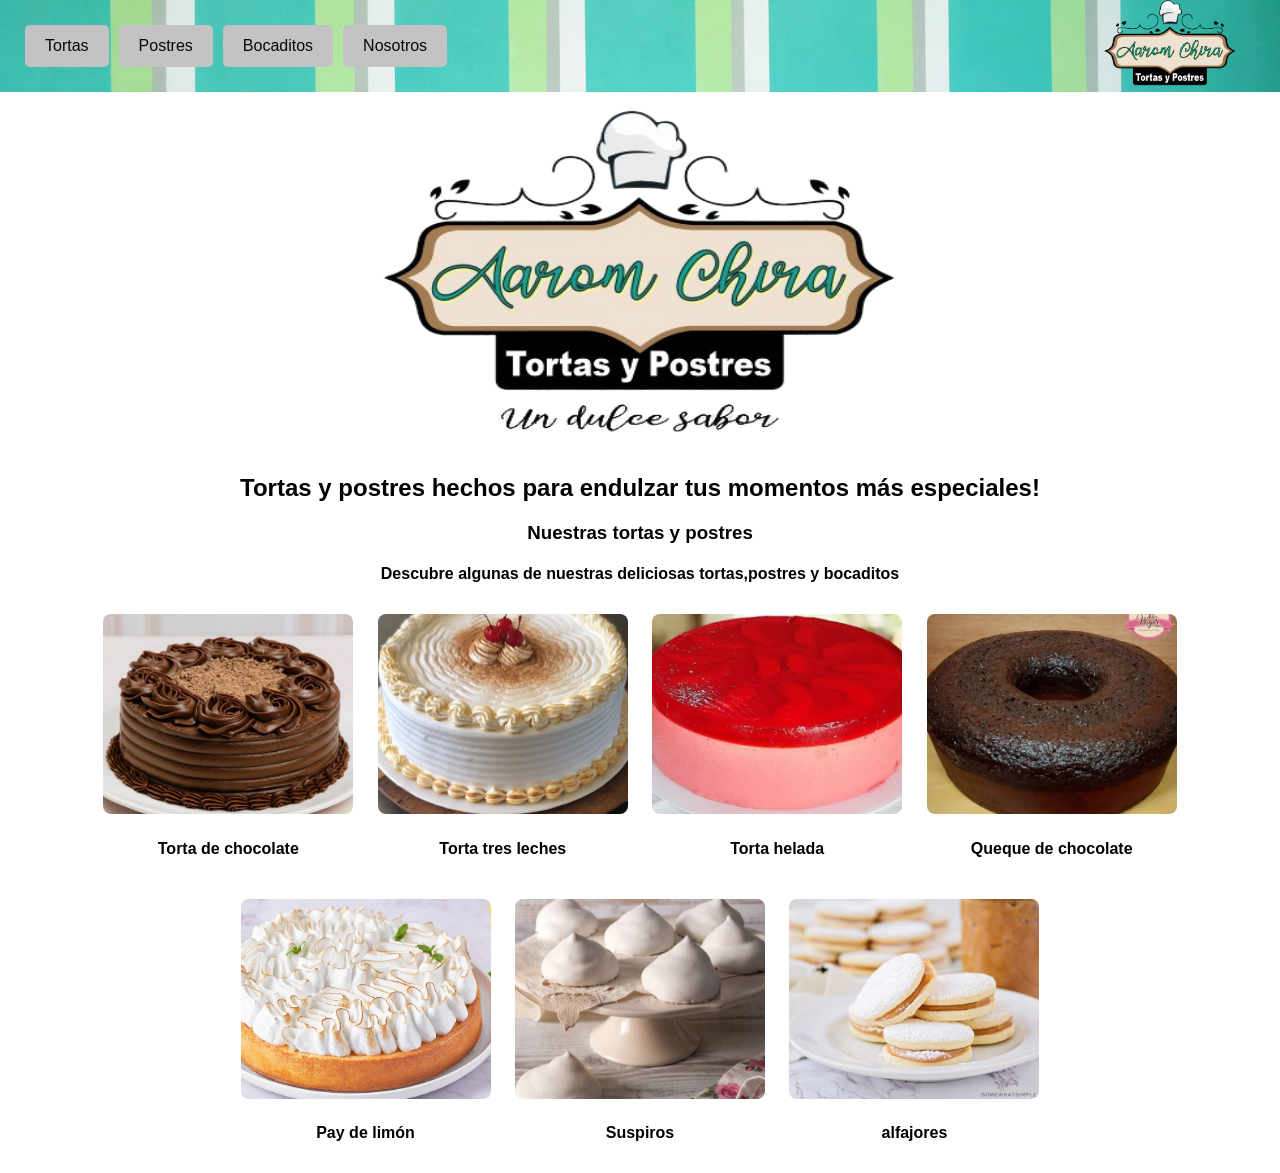
<file: index.html>
<!DOCTYPE html> 
<html>


<head>
    <title>Pasteleria Aarom Chira</title>
    <link rel="stylesheet" href="estilo.css">
    <meta charset="UTF-8">
    <!-- Hace que la página use correctamente el ancho de celulares y tablets -->   
    <meta name="viewport" content="width=device-width, initial-scale=1.0">
</head>

<body>
    
    <nav>
        <div class="menu">
         
            <a href="Tortas.html">Tortas</a>
            <a href="Postres.html">Postres</a>
            <a href="Bocaditos.html">Bocaditos</a>
            <a href="Nosotros.html">Nosotros</a>
        </div>

        <img src="imagenes/logomini.png"
            id="logo-menu"
            alt="Logo de la pastelería">
    </nav>

         
    </nav>

    <img id="logo" src="imagenes/IMG-20210223-WA0019-removebg-preview.png">
    <h2>Tortas y postres hechos para endulzar tus momentos más especiales!</h2>
    

    
<h3>Nuestras tortas y postres</h3>

<h4>Descubre algunas de nuestras deliciosas tortas,postres y bocaditos</h4>

<div class="tortas1">
    <img src="imagenes/torta_chocolate.jfif">
    <h4>Torta de chocolate</h4>
</div>

<div class="tortas1">
    <img src="imagenes/torta-3-leches.jpg">
    <h4>Torta tres leches</h4>
</div>

<div class="tortas1">
    <img src="imagenes/torta_helada.jfif">
    <h4>Torta helada</h4>
</div>

<div class="tortas1">
    <img src="imagenes/queque de choco.jfif">
    <h4>Queque de chocolate</h4>

</div>

<div class="tortas1">
    <img src="imagenes/pay_limon.jpg">
    <h4>Pay de limón</h4>
</div>

<div class="tortas1">
    <img src="imagenes/suspiros.jfif">
    <h4>Suspiros</h4>
</div>

<div class="tortas1">
    <img src="imagenes/alfajores.jpg">
    <h4>alfajores</h4>
</div>

</body>

</html>
</file>
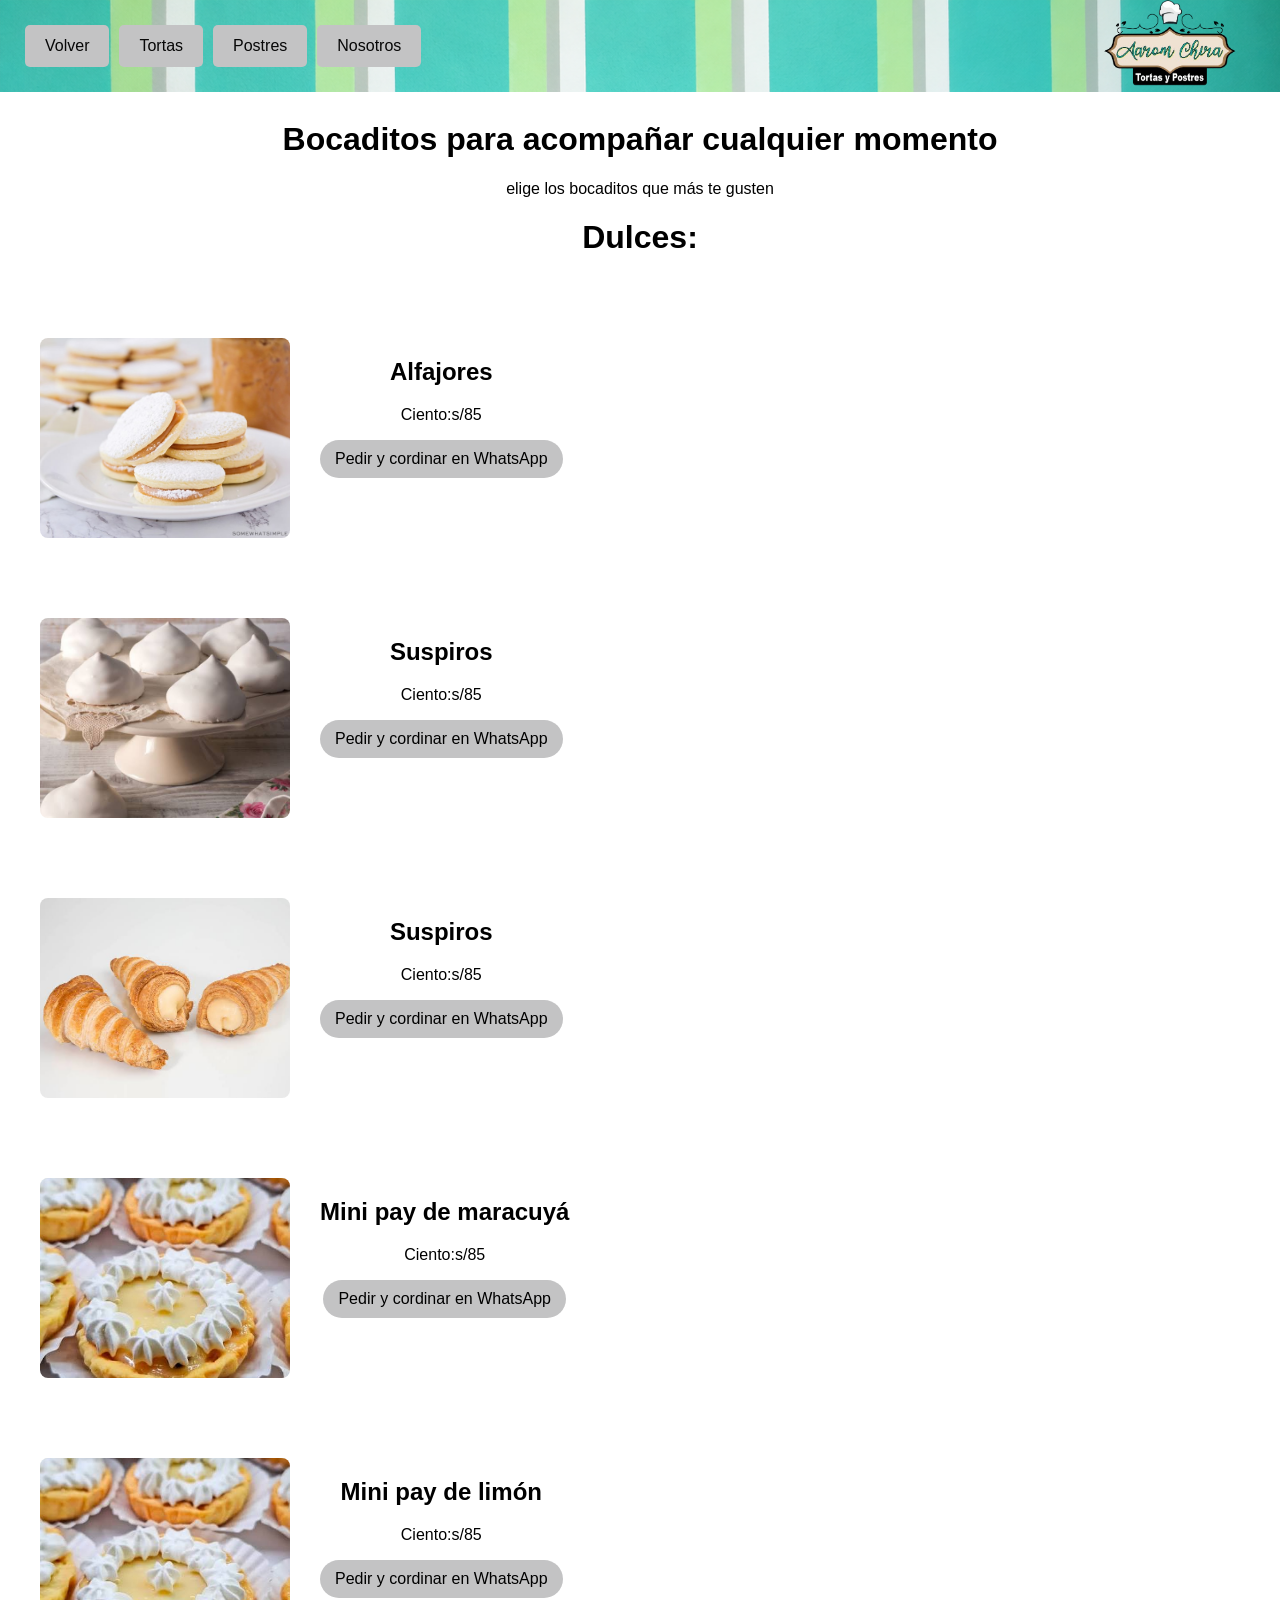
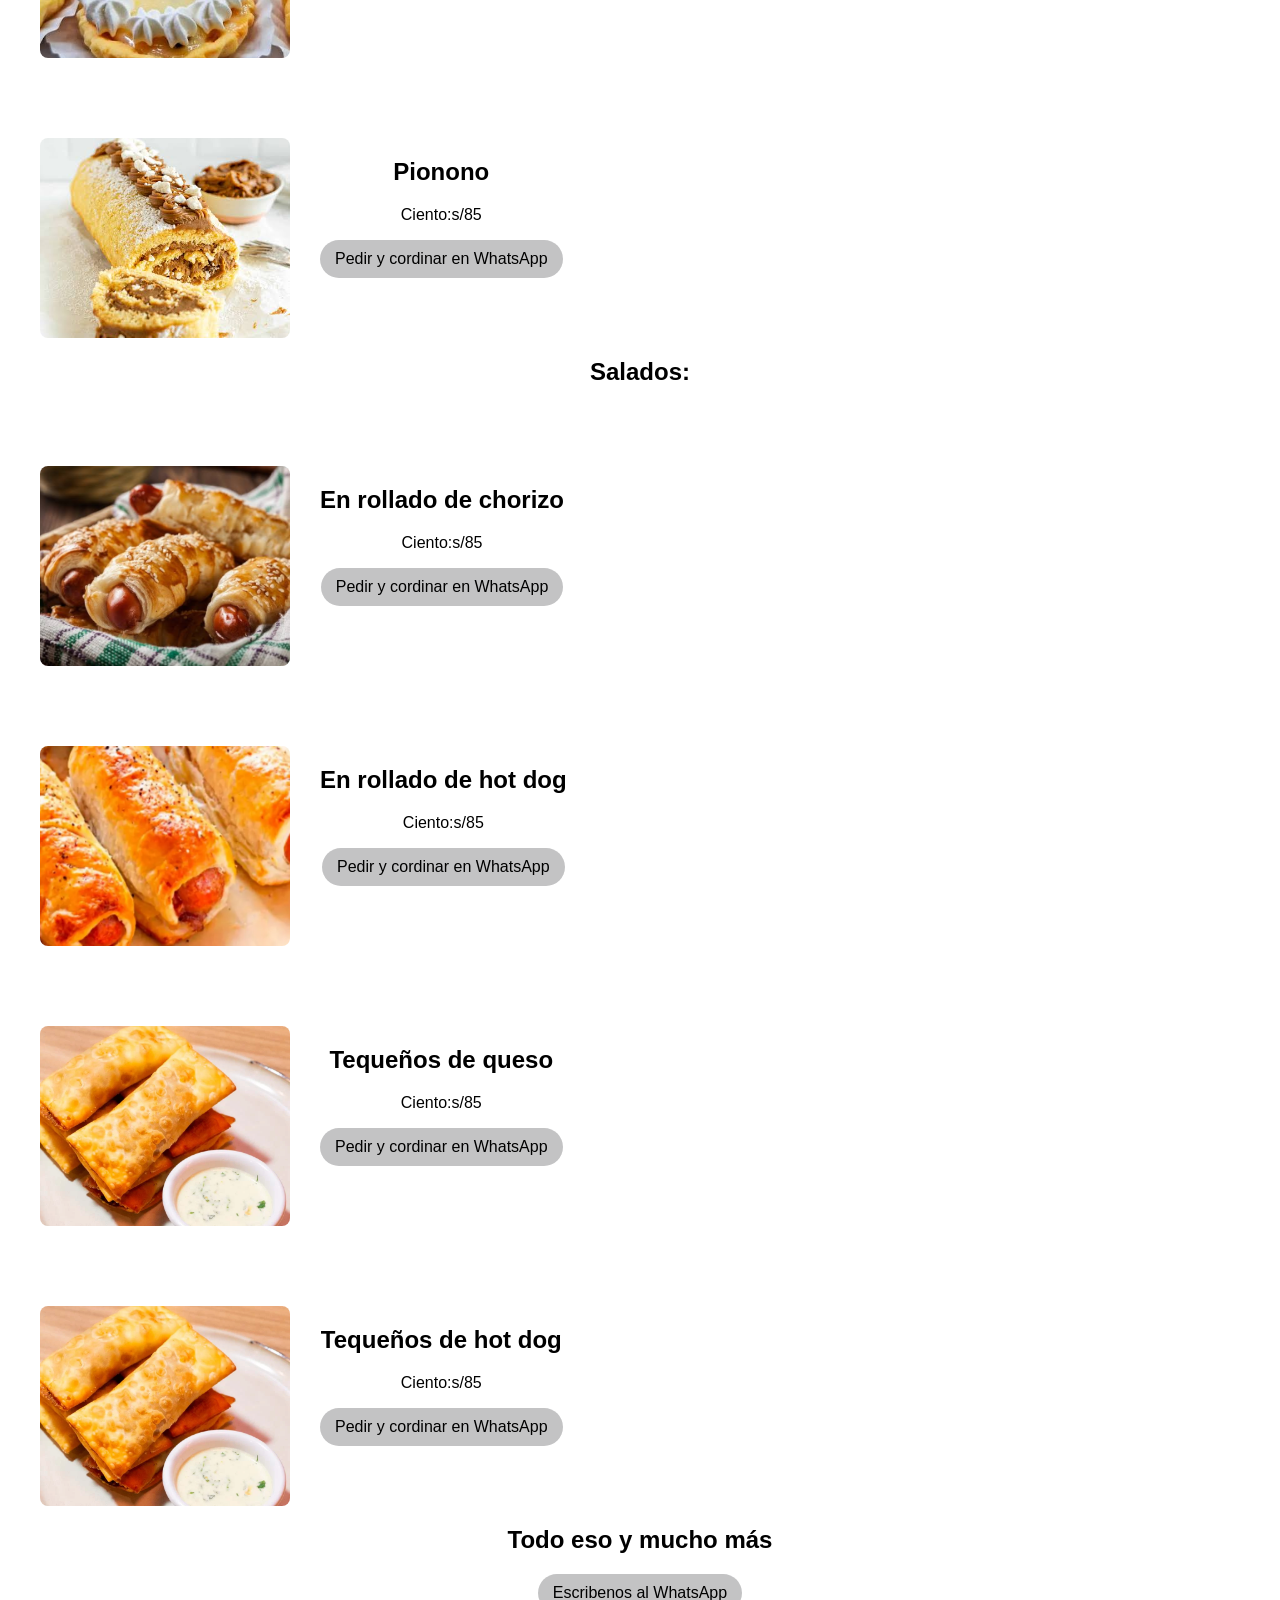
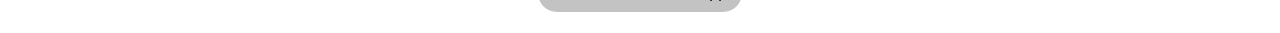
<file: Bocaditos.html>
<!DOCTYPE html>

<html>
<head>
  <title>Bocaditos - Pasteleria Aarom Chira</title>
  <link rel="stylesheet" href="estilo.css">
  <!-- Hace que la página use correctamente el ancho de celulares y tablets -->
  <meta name="viewport" content="width=device-width, initial-scale=1.0">
  
</head>
    
    

<body>
    <body>
   <nav>
        <div class="menu">
            
            <a href="index.html">Volver</a>
            <a href="Tortas.html">Tortas</a>
            <a href="Postres.html">Postres</a>
            <a href="Nosotros.html">Nosotros</a>
        </div>

        <img src="imagenes/logomini.png"
            id="logo-menu"
            alt="Logo de la pastelería">
    </nav>
  
  <h1>Bocaditos para acompañar cualquier momento</h1>
  <p>elige los bocaditos que más te gusten</p>
  

  <h1>Dulces:</h1>
  <div class="tortas2">
    <img src="imagenes/alfajores.jpg">
    <div>
      <h2>Alfajores</h2>
      <p>Ciento:s/85</p>
      <a href="https://wa.me/51949670691?text=Hola%20buenas%20tardes%2C%20quisiera%20informacion%20sobre%20los%20alfajores">
        Pedir y cordinar en WhatsApp
      </a>
    </div>
  </div>
    

  <div class="tortas2">
    <img src="imagenes/suspiros.jfif">
    <div>
      <h2>Suspiros</h2>
      <p>Ciento:s/85</p>
      <a href="https://wa.me/51949670691?text=Hola%20buenas%20tardes%2C%20quisiera%20informacion%20sobre%20los%20suspiros">
        Pedir y cordinar en WhatsApp
      </a>
    </div>
  </div>
  

  <div class="tortas2">
    <img src="imagenes/caracoles.jfif">
    <div>
      <h2>Suspiros</h2>
      <p>Ciento:s/85</p>
      <a href="https://wa.me/51949670691?text=Hola%20buenas%20tardes%2C%20quisiera%20informacion%20sobre%20los%20caracoles">
        Pedir y cordinar en WhatsApp
      </a>
    </div>
  </div>
  
  <div class="tortas2">
    <img src="imagenes/mini pay de maracuya.jfif">
    <div>
      <h2>Mini pay de maracuyá</h2>
      <p>Ciento:s/85</p>
      <a href="https://wa.me/51949670691?text=Hola%20buenas%20tardes%2C%20quisiera%20informacion%20sobre%20los%20mini&20pays&20de&20maracuyá">
        Pedir y cordinar en WhatsApp
      </a>
    </div>
  </div>
  

  <div class="tortas2">
    <img src="imagenes/mini pay de maracuya.jfif">
    <div>
      <h2>Mini pay de limón</h2>
      <p>Ciento:s/85</p>
      <a href="https://wa.me/51949670691?text=Hola%20buenas%20tardes%2C%20quisiera%20informacion%20sobre%20los%20mini&20pays&20de&20limón">
        Pedir y cordinar en WhatsApp
      </a>
    </div>
  </div>
  

  <div class="tortas2">
    <img src="imagenes/pionono.jfif">
    <div>
      <h2>Pionono</h2>
      <p>Ciento:s/85</p>
      <a href="https://wa.me/51949670691?text=Hola%20buenas%20tardes%2C%20quisiera%20informacion%20sobre%20los%20piononos">
        Pedir y cordinar en WhatsApp
      </a>
    </div>
  </div>
  
  <h2>Salados:</h2>

  <div class="tortas2">
    <img src="imagenes/enrrollado de chorizo.jfif">
    <div>
      <h2>En rollado de chorizo</h2>
      <p>Ciento:s/85</p>
      <a href="https://wa.me/51949670691?text=Hola%20buenas%20tardes%2C%20quisiera%20informacion%20sobre%20los%20enrrollados&20de&20chorizo">
        Pedir y cordinar en WhatsApp
      </a>
    </div>
  </div>



  <div class="tortas2">
    <img src="imagenes/Enrollado de hot dog.webp">
    <div>
      <h2>En rollado de hot dog</h2>
      <p>Ciento:s/85</p>
      <a href="https://wa.me/51949670691?text=Hola%20buenas%20tardes%2C%20quisiera%20informacion%20sobre%20los%20enrrollados&20de&20hot&20dog">
        Pedir y cordinar en WhatsApp
      </a>
    </div>
  </div>


  <div class="tortas2">
    <img src="imagenes/tequeños de queso.webp">
    <div>
      <h2>Tequeños de queso </h2>
      <p>Ciento:s/85</p>
      <a href="https://wa.me/51949670691?text=Hola%20buenas%20tardes%2C%20quisiera%20informacion%20sobre%20los%20tequeños&20de&20queso">
        Pedir y cordinar en WhatsApp
      </a>
    </div>
  </div>

  
  <div class="tortas2">
    <img src="imagenes/tequeños de queso.webp">
    <div>
      <h2>Tequeños de hot dog </h2>
      <p>Ciento:s/85</p>
      <a href="https://wa.me/51949670691?text=Hola%20buenas%20tardes%2C%20quisiera%20informacion%20sobre%20los%20tequeños&20de&20hot&20dog">
        Pedir y cordinar en WhatsApp
      </a>
    </div>
  </div>

    <h2>Todo eso y mucho más</h2>
    <div class="boton1">
      <a href="https://wa.me/51949670691?">
        Escribenos al WhatsApp
      </a>
      <h1></h1>
    </div>
    
      

</body>

</html>
</file>
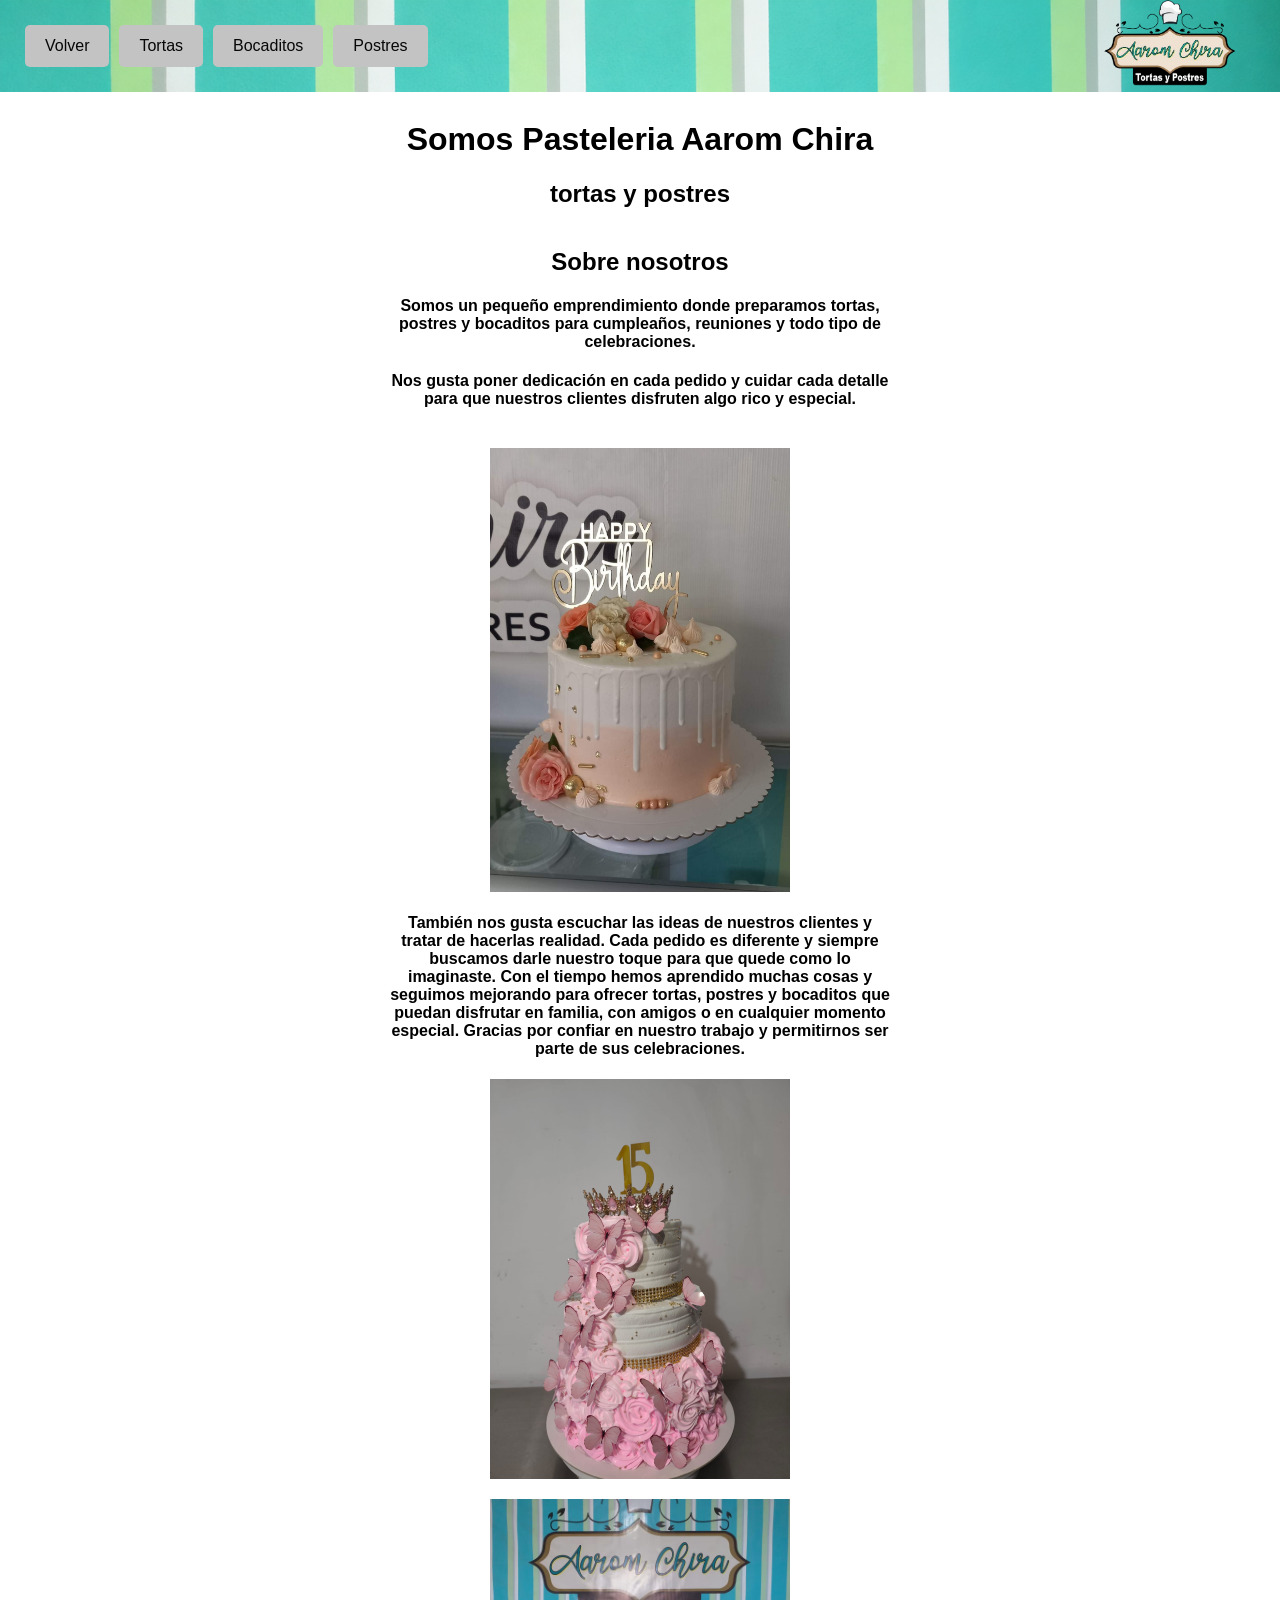
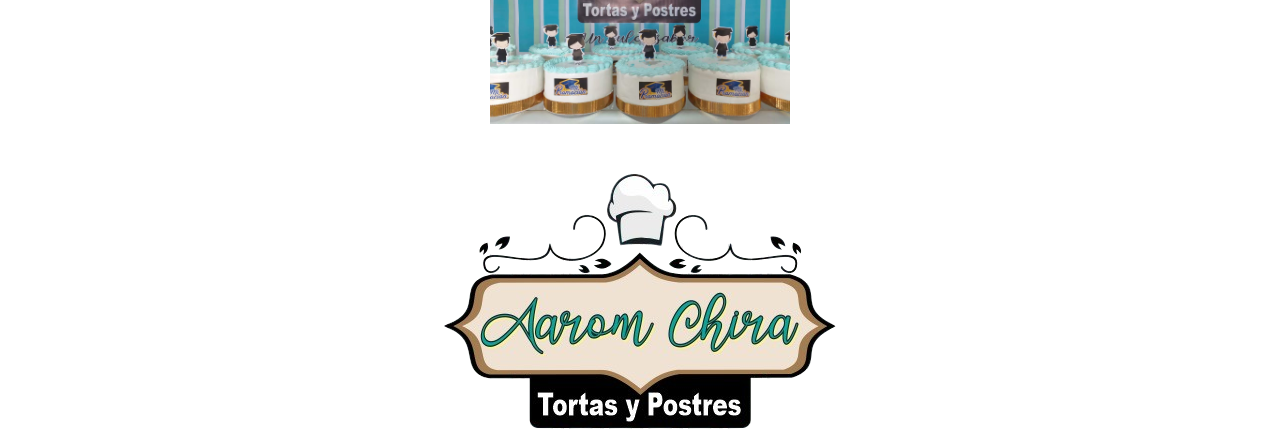
<file: Nosotros.html>
<!DOCTYPE html>

<html>
<head>
  <title>Bocaditos - Pasteleria Aarom Chira</title>
  <link rel="stylesheet" href="estilo.css">
  <meta charset="UTF-8">
    <!-- Hace que la página use correctamente el ancho de celulares y tablets -->
  <meta name="viewport" content="width=device-width, initial-scale=1.0">
</head>
    
    

<body>
   <nav>
        <div class="menu">
            
            <a href="index.html">Volver</a>
            <a href="Tortas.html">Tortas</a>
            <a href="Bocaditos.html">Bocaditos</a>
            <a href="Postres.html">Postres</a>
        </div>

        <img src="imagenes/logomini.png"
            id="logo-menu"
            alt="Logo de la pastelería">
    </nav>

    <h1>Somos Pasteleria Aarom Chira</h1>
    <h2>tortas y postres</h2>

    <div class="nosotros">
    <h2>Sobre nosotros</h2>

    <h4>
        Somos un pequeño emprendimiento donde preparamos tortas, postres y bocaditos
        para cumpleaños, reuniones y todo tipo de celebraciones.
    </h4>

    <h4>
        Nos gusta poner dedicación en cada pedido y cuidar cada detalle para que
        nuestros clientes disfruten algo rico y especial.
    </h4>
</div>
<div class="nosotros">
    <img src="imagenes/imagen cumple2.jfif">


    <h4>
        También nos gusta escuchar las ideas de nuestros clientes y tratar de hacerlas realidad. Cada pedido es diferente y siempre buscamos darle nuestro toque para que quede como lo imaginaste.
            Con el tiempo hemos aprendido muchas cosas y seguimos mejorando para ofrecer tortas, postres y bocaditos que puedan disfrutar en familia, con amigos o en cualquier momento especial. Gracias por confiar en nuestro trabajo y permitirnos ser parte de sus celebraciones.
    </h4>

      <img src="imagenes/cumple2.jfif">
        <img src="imagenes/cumple4.jfif">

</div>

 <img src="imagenes/logomini.png" alt="logo6">

</body>

</html>
</file>
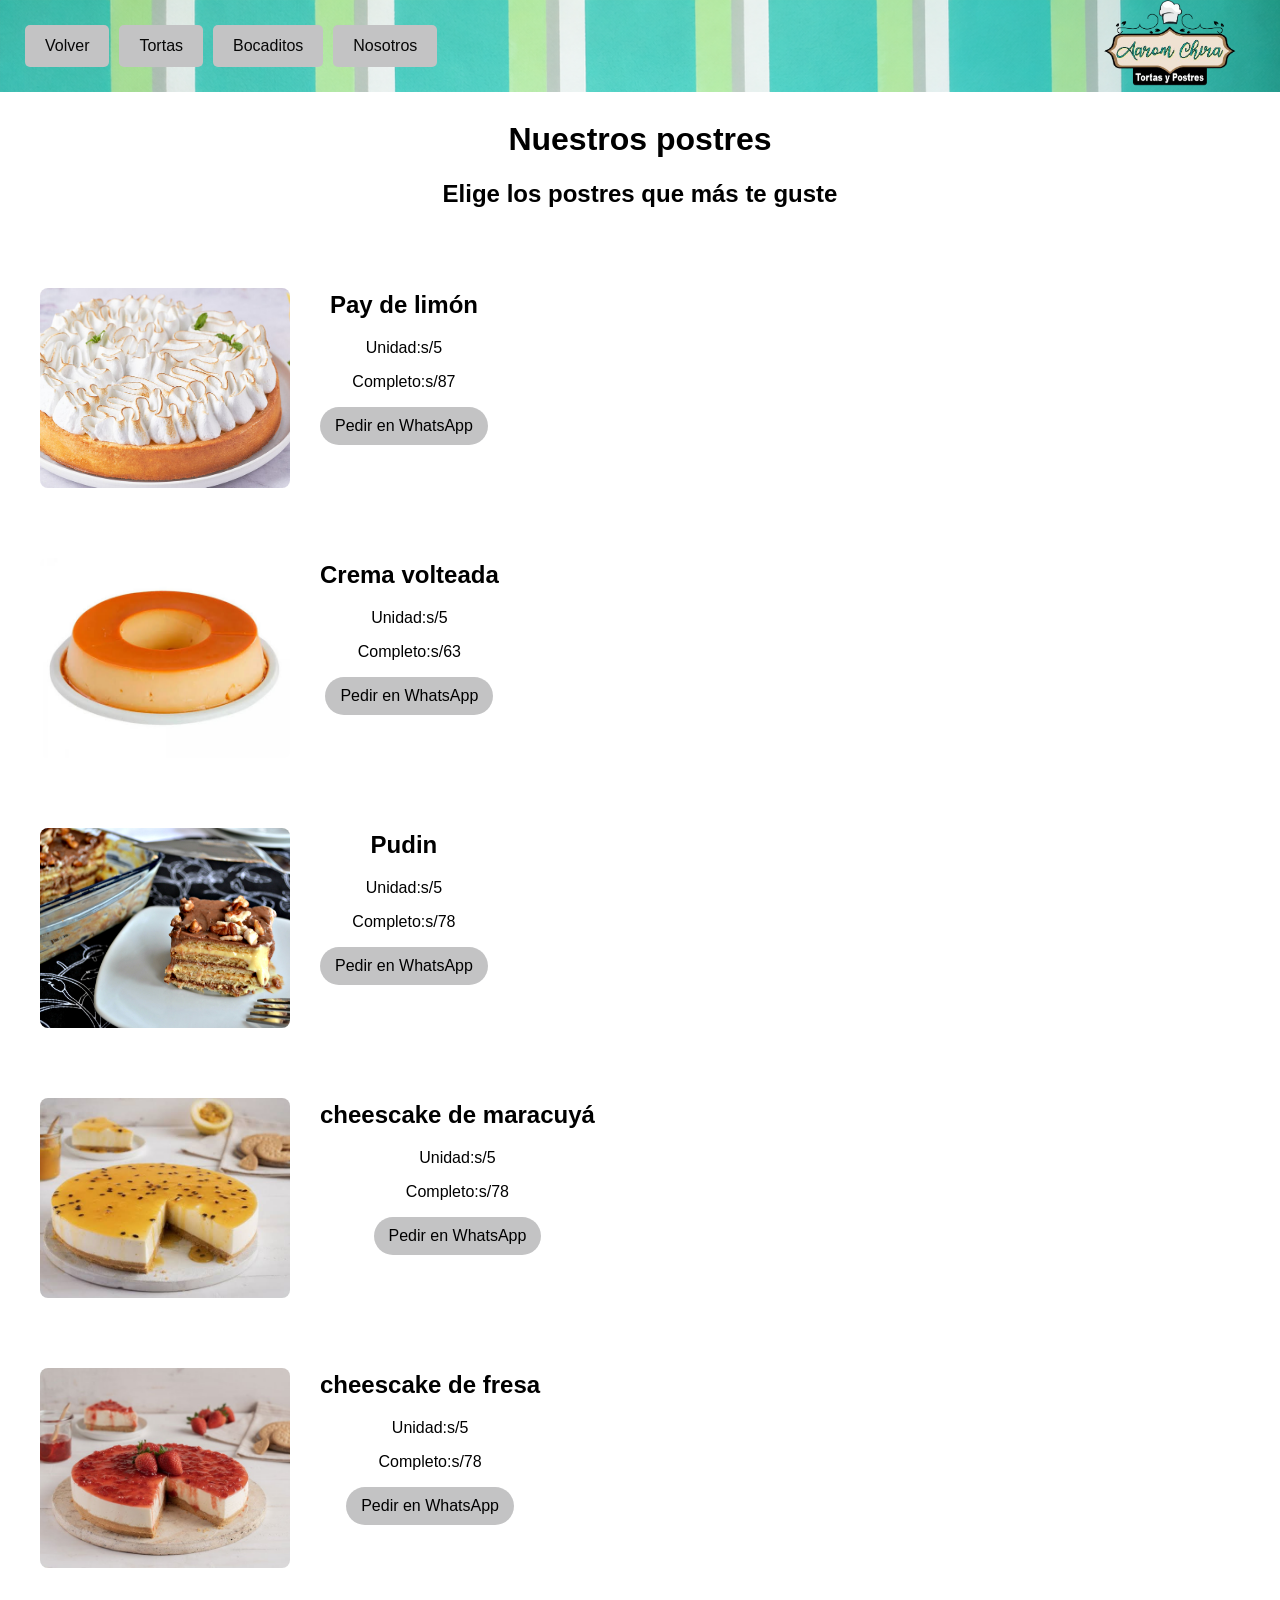
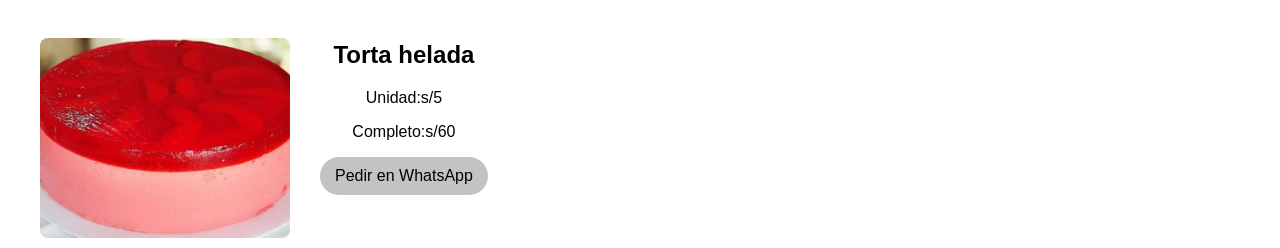
<file: Postres.html>
<!DOCTYPE html>
<html>

<head>     
    <title>Postres - Pastelería Aarom Chira</title>
    <link rel="stylesheet" href="estilo.css">
    <!-- Hace que la página use correctamente el ancho de celulares y tablets -->
    <meta name="viewport" content="width=device-width, initial-scale=1.0">
</head>

<body>
     <nav>
        <div class="menu">
            
            <a href="index.html">Volver</a>
            <a href="Tortas.html">Tortas</a>
            <a href="Bocaditos.html">Bocaditos</a>
            <a href="Nosotros.html">Nosotros</a>
        </div>

        <img src="imagenes/logomini.png"
            id="logo-menu"
            alt="Logo de la pastelería">
    </nav>
    <h1>Nuestros postres</h1>
    <h2>Elige los postres que más te guste</h2>

    <div class="postres">
        <img src="imagenes/pay_limon.jpg" alt="pay_limon">
            <div>
            <h2>Pay de limón</h2>
            <p>Unidad:s/5</p>
            <p>Completo:s/87</p>
            <a href="https://wa.me/51949670691?text=Hola%20buenas%20tardes%2C%20deseo%20pedir%20una%20tajada%20de%20Pay%20de%20limón">
                Pedir en WhatsApp
            </a>
        </div>
    </div>

    <div class="postres">
        <img src="imagenes/torta_volteada.jfif" alt="Crema volteada">
            <div>
            <h2>Crema volteada</h2>
            <p>Unidad:s/5</p>
            <p>Completo:s/63</p>
            <a href="https://wa.me/51949670691?text=Hola%20buenas%20tardes%2C%20deseo%20pedir%20una%20tajada&20de%20Crema%20volteada">
                Pedir en WhatsApp
            </a>
        </div>
    </div>


    <div class="postres">
        <img src="imagenes/pudin.jpg" alt="pudin">
            <div>
            <h2>Pudin</h2> 
            <p>Unidad:s/5</p>
            <p>Completo:s/78</p>
            <a href="https://wa.me/51949670691?text=Hola%20buenas%20tardes%2C%20deseo%20pedir%20una%20tajada%20de%20pudin">
                Pedir en WhatsApp
            </a>
        </div>
    </div>

    <div class="postres">
        <img src="imagenes/cheescake.jfif" alt="cheescake de maracuya">
            <div>
            <h2>cheescake de maracuyá</h2> 
            <p>Unidad:s/5</p>
            <p>Completo:s/78</p>
            <a href="https://wa.me51949670691?text=Hola%20buenas%20tardes%2C%20deseo%20pedir%20una%20tajada%20de%20cheescake%20de%20maracuyá">
                Pedir en WhatsApp
            </a>
        </div>
    </div>
    
    <div class="postres">
        <img src="imagenes/cheesecake de fresa.jpg" alt="cheescake de fresa">
            <div>
            <h2>cheescake de fresa</h2> 
            <p>Unidad:s/5</p>
            <p>Completo:s/78</p>
            <a href="https://wa.me51949670691?text=Hola%20buenas%20tardes%2C%20deseo%20pedir%20una%20tajada%20de%20cheescake%20de%20fresa">
                Pedir en WhatsApp
            </a>
        </div>
    </div>
    
    <div class="postres">
        <img src="imagenes/torta_helada.jfif" alt="torta helada">
            <div>
            <h2>Torta helada</h2> 
            <p>Unidad:s/5</p>
            <p>Completo:s/60</p>
            <a href="https://wa.me/51949670691?text=Hola%20buenas%20tardes%2C%20%20pedir%20una%20tajada%20de%20cheescake">
                Pedir en WhatsApp
            </a>
        </div>
    </div>
    
</body>




</html>
</file>
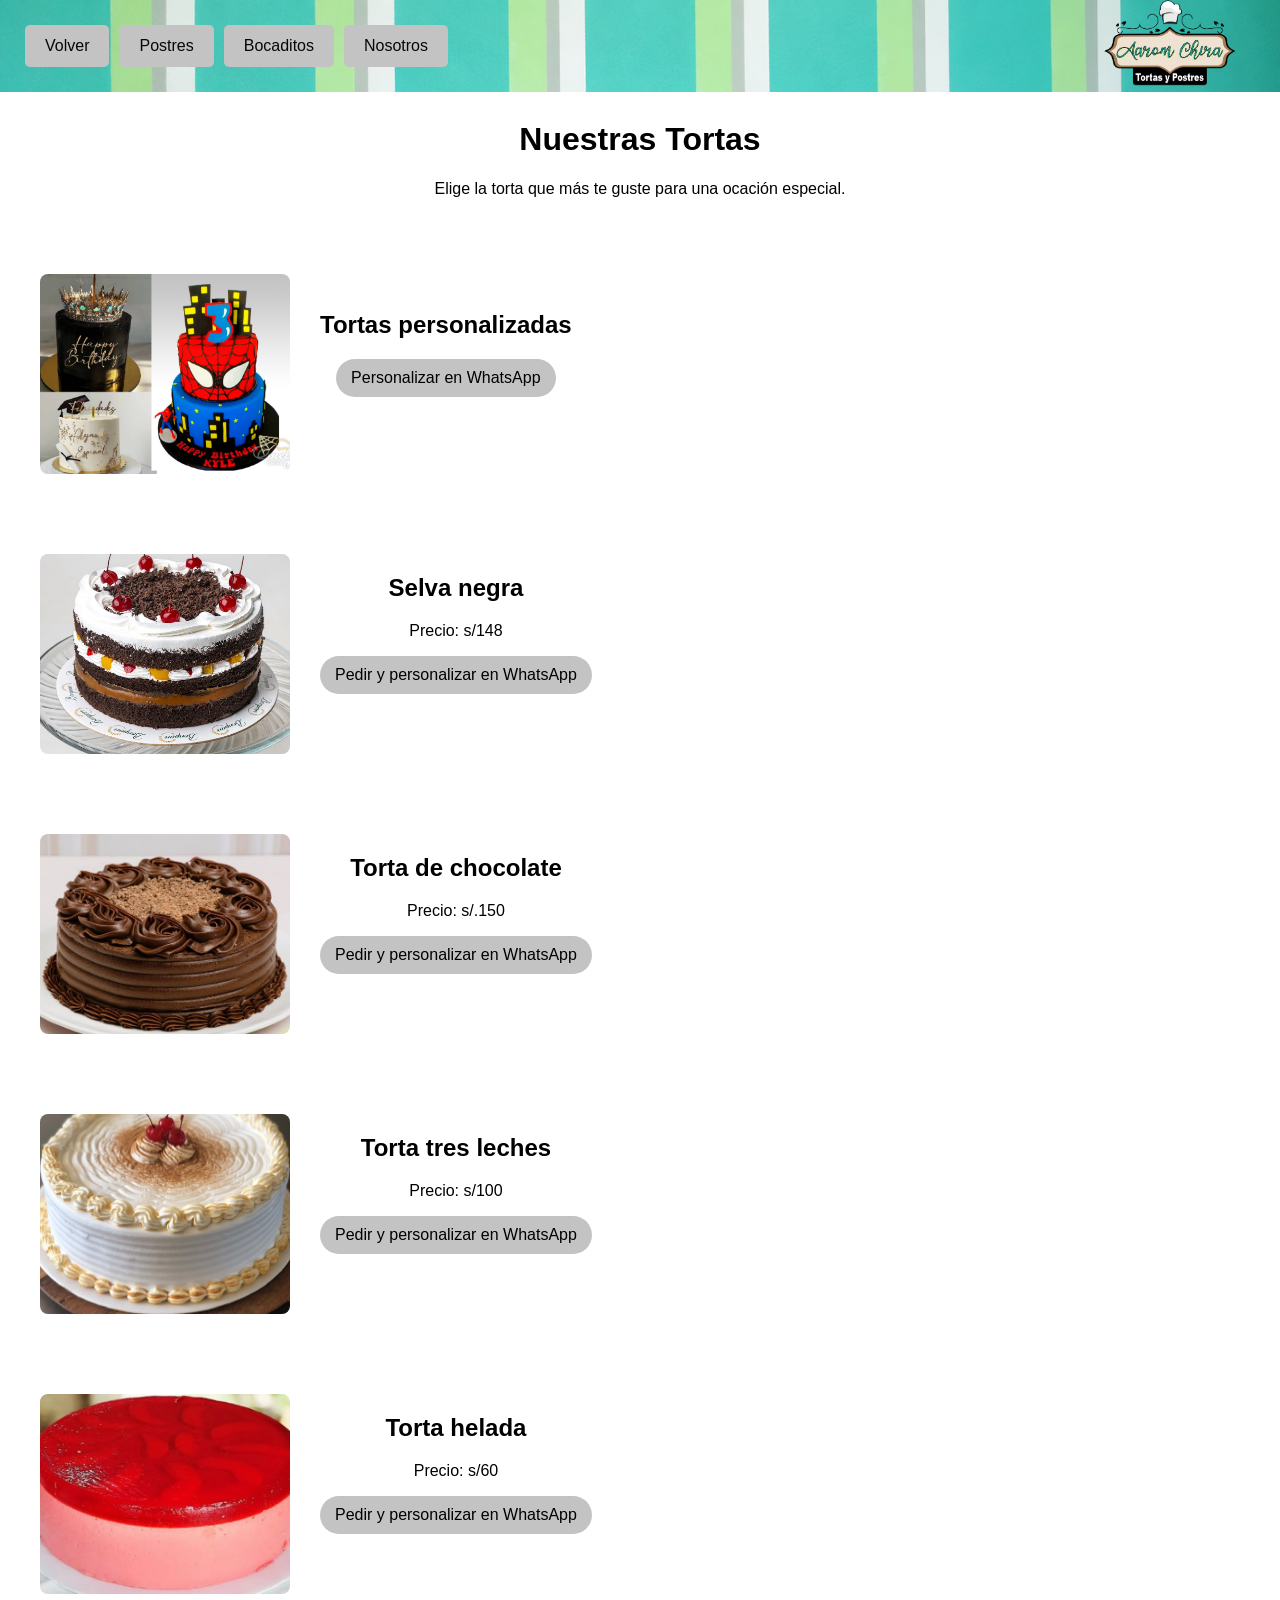
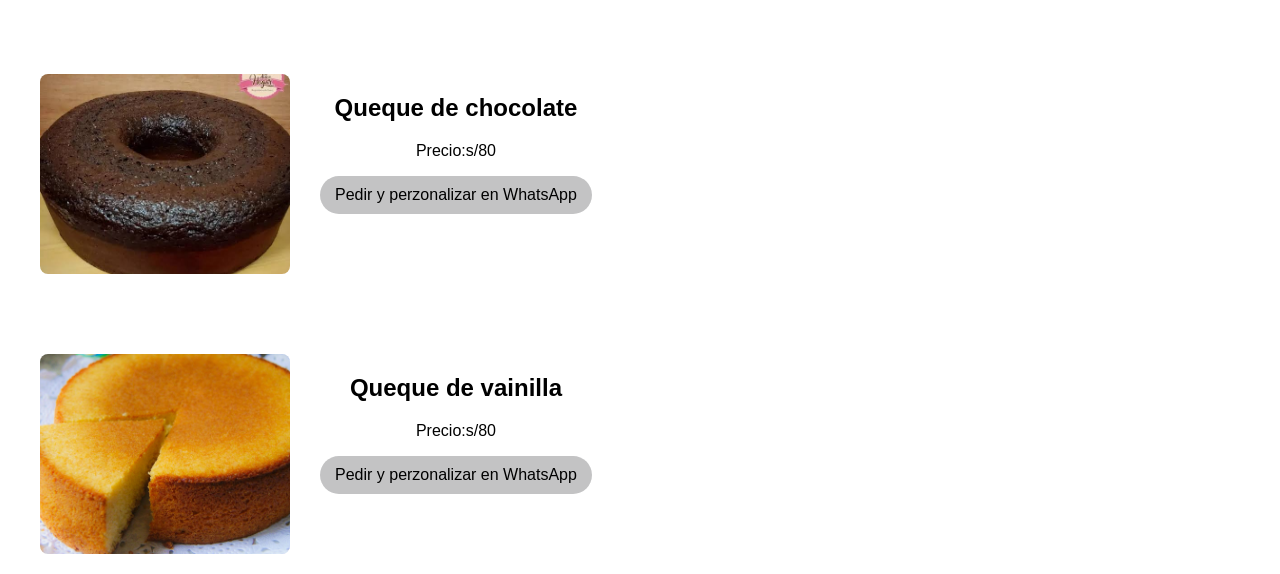
<file: Tortas.html>
<!DOCTYPE html>                 
<html>                        

<head>     
    <title>Tortas - Pastelería Aarom Chira</title>
    <link rel="stylesheet" href="estilo.css">
    <!-- Hace que la página use correctamente el ancho de celulares y tablets -->
    <meta name="viewport" content="width=device-width, initial-scale=1.0">
</head>

<body>
    <nav>
        <div class="menu">
         
            <a href="index.html">Volver</a>
            <a href="Postres.html">Postres</a>
            <a href="Bocaditos.html">Bocaditos</a>
            <a href="Nosotros.html">Nosotros</a>
        </div>

        <img src="imagenes/logomini.png"
            id="logo-menu"
            alt="Logo de la pastelería">
    </nav>

    <h1>Nuestras Tortas</h1>
    
    <p>Elige la torta que más te guste para una ocación especial.</p>

    <div class="tortas2">
        <img src="imagenes/collagetorta.png">
        <div>
            <h2>Tortas personalizadas</h2>
            <a href="https://wa.me/51949670691?text=Hola%20buenas%20tardes%2C%20deseo%20información%20sobre%20una%20torta">
                Personalizar en WhatsApp
            </a>
        </div>

    </div>

    <div class="tortas2">
        <img src = "imagenes/Selva-Negra-1.webp">
        <div>
            <h2>Selva negra</h2>
            <p>Precio: s/148</p>
            <a href="https://wa.me/51949670691?text=Hola%20buenas%20tardes%2C%20deseo%20información%20sobre%20la%20torta%20Selva%20Negra">
                Pedir y personalizar en WhatsApp
            </a>
        </div>
    </div>


    <div class="tortas2">
        <img src="imagenes/torta_chocolate.jfif">
        <div>
            <h2>Torta de chocolate</h2>
            <p>Precio: s/.150</p>
            <a href="https://wa.me/51949670691?text=Hola%20buenas%20tardes%2C%20deseo%20información%20sobre%20la%20torta%20de%20chocolate">
                Pedir y personalizar en WhatsApp
            </a>
        </div>
        
    </div>

    <div class="tortas2">
        <img src="imagenes/torta-3-leches.jpg" >
        <div>
            <h2>Torta tres leches</h2>  
            <p>Precio: s/100</p>
            <a href="https://wa.me/51949670691?text=Hola%20buenas%20tardes%2C%20deseo%20información%20sobre%20la%20torta%203%20leches">
                Pedir y personalizar en WhatsApp
            </a>
        </div>
        
    </div>

    <div class="tortas2">
        <img src="imagenes/torta_helada.jfif" >
        <div>
            <h2>Torta helada</h2>
            <p>Precio: s/60</p>
            <a href="https://wa.me/51949670691?text=Hola%20buenas%20tardes%2C%20deseo%20información%20sobre%20la%20torta%20helada">
                Pedir y personalizar en WhatsApp
            </a>
        </div>
    </div>
    
    <div class="tortas2">
        <img src="imagenes/queque de choco.jfif">
        <div>
            <h2>Queque de chocolate</h2>
            <p>Precio:s/80</p>
            <a href="https://wa.me/51949670691?text=Hola%20buenas%20tardes%2C%20deseo%20información%20sobre%20el%20queque%20de%20chocolate">
                Pedir y perzonalizar en WhatsApp
            </a>
        </div>
    </div>
    
    

   <div class="tortas2">
        <img src="imagenes/torta-de-vainilla.jpg">
        <div>
            <h2>Queque de vainilla</h2>
            <p>Precio:s/80</p>
            <a href="https://wa.me/51949670691?text=Hola%20buenas%20tardes%2C%20deseo%20información%20sobre%20el%20queque%20de%20vainilla">
                Pedir y perzonalizar en WhatsApp
            </a>
        </div>
    </div>
</body>

</html>
</file>
<file: estilo.css>
/* =========================================================
   FONDO Y CONFIGURACIÓN GENERAL DE LA PÁGINA
   ========================================================= */

body {
    padding-top: 100px;                 /* Deja espacio arriba para que la barra fija no tape el contenido. */
    background-color: white;            /* Establece el color de fondo de la página. */
    background-size: cover;             /* Hace que el fondo ocupe toda la pantalla. */
    background-attachment: fixed;       /* Mantiene el fondo fijo al mover la página. */
    text-align: center;                 /* Centra el texto y otros elementos dentro de la página. */
    margin: 0;                          /* Quita el margen que el navegador coloca automáticamente. */
    font-family: Arial, sans-serif;     /* Establece el tipo de letra de la página. */
}


/* =========================================================
   BARRA DE NAVEGACIÓN
   ========================================================= */

/* Barra de navegación */
nav {
    position: fixed;                   /* Mantiene la barra fija aunque bajemos por la página. */
    top: 0;                            /* Coloca la barra en la parte superior. */
    left: 0;                           /* Hace que la barra comience desde el lado izquierdo. */
    width: 100%;                       /* Hace que la barra ocupe todo el ancho disponible. */
    background-image: url("imagenes/fondo.png"); /* Coloca una imagen como fondo de la barra. */
    padding: 20px;                     /* Agrega espacio dentro de la barra. */
    text-align: left;                  /* Alinea el contenido de la barra hacia la izquierda. */
    background-size: cover;            /* Hace que la imagen de fondo cubra toda la barra. */
    z-index: 1000;                     /* Hace que la barra aparezca por encima de otros elementos. */
}


/* =========================================================
   BOTONES DEL MENÚ
   ========================================================= */

/* Botones del menú */
nav a {
    display: inline-block;             /* Permite que los enlaces se comporten como botones. */
    background-color: rgb(195, 195, 196); /* Establece el color de fondo de los botones. */
    color: rgb(7, 7, 7);               /* Establece el color del texto de los botones. */
    text-decoration: none;             /* Quita la línea que aparece debajo de los enlaces. */
    padding: 12px 20px;                 /* Ajusta el espacio interior de los botones. */
    margin: 5px;                        /* Separa los botones entre sí. */
    border-radius: 5px;                 /* Redondea las esquinas de los botones. */
}


/* Efecto al pasar el mouse por los botones */
nav a:hover {
    background-color: rgb(116, 116, 116); /* Oscurece el fondo cuando pasamos el mouse. */
    color: white;                          /* Cambia el texto a blanco. */
}


/* =========================================================
   TORTAS DE LA PÁGINA PRINCIPAL
   ========================================================= */

/* Tarjetas de las tortas */
.tortas1 {
    display: inline-block;              /* Permite colocar las tarjetas una al lado de otra. */
    margin: 10px;                       /* Separa las tarjetas entre sí. */
    text-align: center;                 /* Centra el contenido de cada tarjeta. */
}


/* Imágenes de las tortas de la página principal */
.tortas1 img {
    width: 250px;                       /* Establece el ancho de las imágenes. */
    height: 200px;                      /* Establece la altura de las imágenes. */
    object-fit: cover;                  /* Evita que las imágenes se deformen. */
    border-radius: 8px;                 /* Redondea las esquinas de las imágenes. */
}


/* =========================================================
   SEGUNDA Y TERCERA PÁGINA: TORTAS, BOCADITOS
   ========================================================= */

/* Imágenes de la segunda página */
.tortas2 img {
    align-items: center;                /* Intenta alinear los elementos; esta propiedad no suele ser necesaria aquí. */
    border-radius: 8px;                 /* Redondea las esquinas de las imágenes. */
    width: 250px;                       /* Establece el ancho de las imágenes. */
    height: 200px;                      /* Establece la altura de las imágenes. */
    object-fit: cover;                  /* Evita que las imágenes se deformen. */
    margin-top: 60px;                   /* Añade espacio encima de las imágenes. */
}


/* Organización de las imágenes, textos y botones */
.tortas2 {
    margin-left: 40px;                  /* Mueve la sección un poco hacia la derecha. */
    display: flex;                      /* Coloca la imagen y el contenido uno al lado del otro. */
    margin-bottom: 20px;                /* Separa cada sección de torta de la siguiente. */
    align-items: center;                /* Alinea verticalmente los elementos. */
    gap: 30px;                           /* Separa la imagen del texto y los botones. */
}


/* Botones de la segunda página */
.tortas2 a {
    display: inline-block;              /* Permite que los enlaces se comporten como botones. */
    background-color: rgb(195, 195, 196); /* Establece el color de fondo de los botones. */
    color: black;                       /* Establece el color del texto. */
    text-decoration: none;              /* Quita la línea debajo de los enlaces. */
    padding: 10px 15px;                 /* Ajusta el espacio interior de los botones. */
    border-radius: 80px;                /* Redondea mucho las esquinas de los botones. */
}


/* Efecto al pasar el mouse por los botones */
.tortas2 a:hover {
    background-color: rgb(116, 116, 116); /* Cambia el fondo a un gris más oscuro. */
    color: white;                          /* Cambia el texto a blanco. */
}


/* =========================================================
   TERCERA PÁGINA: POSTRES
   ========================================================= */

/* Imágenes de la página de postres */
.postres img {
    border-radius: 8px;                 /* Redondea las esquinas de las imágenes. */
    width: 250px;                       /* Establece el ancho de las imágenes. */
    height: 200px;                      /* Establece la altura de las imágenes. */
    object-fit: cover;                  /* Evita que las imágenes se deformen. */
    margin-top: 60px;                   /* Añade espacio encima de las imágenes. */
}


/* Organización de las imágenes, textos y botones */
.postres {
    margin-left: 40px;                  /* Mueve la sección un poco hacia la derecha. */
    display: flex;                      /* Coloca la imagen y el contenido uno al lado del otro. */
    margin-bottom: 10px;                /* Separa cada sección de postres. */
    align-items: center;                /* Alinea verticalmente los elementos. */
    gap: 30px;                           /* Separa la imagen del texto y los botones. */
}


/* Botones de la tercera página */
.postres a {
    display: inline-block;              /* Permite que los enlaces se comporten como botones. */
    background-color: rgb(195, 195, 196); /* Establece el color de fondo de los botones. */
    color: black;                       /* Establece el color del texto. */
    text-decoration: none;              /* Quita la línea debajo de los enlaces. */
    padding: 10px 15px;                 /* Ajusta el espacio interior de los botones. */
    border-radius: 80px;                /* Redondea mucho las esquinas de los botones. */
}


/* Efecto al pasar el mouse por los botones de postres */
.postres a:hover {
    background-color: rgb(116, 116, 116); /* Cambia el fondo a un gris más oscuro. */
    color: white;                          /* Cambia el texto a blanco. */
}


/* =========================================================
   BOTÓN DE BOCADITOS
   ========================================================= */

/* Botón que aparece al final */
.boton1 a {
    display: inline-block;              /* Permite que el enlace se comporte como botón. */
    background-color: rgb(195, 195, 196); /* Establece el color de fondo del botón. */
    color: black;                       /* Establece el color del texto. */
    text-decoration: none;              /* Quita la línea debajo del enlace. */
    padding: 10px 15px;                 /* Ajusta el espacio interior del botón. */
    border-radius: 80px;                /* Redondea mucho las esquinas del botón. */
}


/* =========================================================
   PÁGINA "NOSOTROS"
   ========================================================= */

/* Contenedor de la página Nosotros */
.nosotros {
    width: 500px;                       /* Establece el ancho del contenido. */
    margin: 40px auto;                  /* Centra el contenido y agrega espacio arriba y abajo. */
}


/* Imágenes de la página Nosotros */
.nosotros img {
    width: 300px;                       /* Establece el ancho de las imágenes. */
    height: auto;                       /* Mantiene automáticamente la proporción de la imagen. */
    display: block;                    /* Hace que la imagen se comporte como un bloque. */
    margin: 20px auto;                  /* Centra la imagen y agrega espacio alrededor. */
}


/* =========================================================
   LOGO PRINCIPAL
   ========================================================= */

/* Logo principal de la página */
#logo {
    width: 700px;                       /* Establece el ancho del logo principal. */
    height: 350px;                      /* Establece la altura del logo principal. */
}


/* =========================================================
   MENÚ
   ========================================================= */

/* Mantiene los botones del menú en una fila */
.menu {
    display: flex;                      /* Coloca los botones del menú en una fila. */
    align-items: center;                /* Alinea los botones verticalmente en el centro. */
}



/* =========================================================
   LOGO PEQUEÑO DE LA BARRA
   ========================================================= */

/* Tamaño y posición del logo pequeño */
#logo-menu {
    position: absolute;                 /* Permite colocar el logo en una posición específica. */
    right: 60px;                        /* Coloca el logo a 60px del lado derecho. */
    top: -3px;                          /* Coloca el logo un poco hacia arriba. */
    width: 180px;                       /* Establece el ancho del logo. */
    height: auto;                       /* Mantiene automáticamente la proporción del logo. */
    object-fit: contain;                /* Mantiene la imagen dentro del espacio sin deformarla. */
}

/* =========================================================
   ADAPTACIÓN PARA CELULARES
   ========================================================= */

/* Estos estilos solamente se aplican cuando la pantalla
   tiene un ancho de 600px o menos. */
@media (max-width: 600px) {

/* Menú de navegación en celulares */
.menu {
    flex-wrap: wrap;           /* Permite que los botones bajen a otra fila si no caben. */
     justify-content: center;   /* Centra los botones horizontalmente. */
}

/* Logo principal en celulares */
#logo {
    max-width: 100%;       /* Evita que el logo sea más ancho que la pantalla. */
    height: auto;          /* Mantiene la proporción original del logo. */
}
/*logo chiquito*/
#logo-menu {
    position: static;          /* Hace que el logo vuelva al flujo normal de la barra. */
    width: 80px;               /* Reduce el tamaño del logo para que ocupe menos espacio. */
    height: auto;              /* Mantiene la proporción del logo. */
    object-fit: contain;       /* Evita que el logo se deforme. */
}

}
</file>
